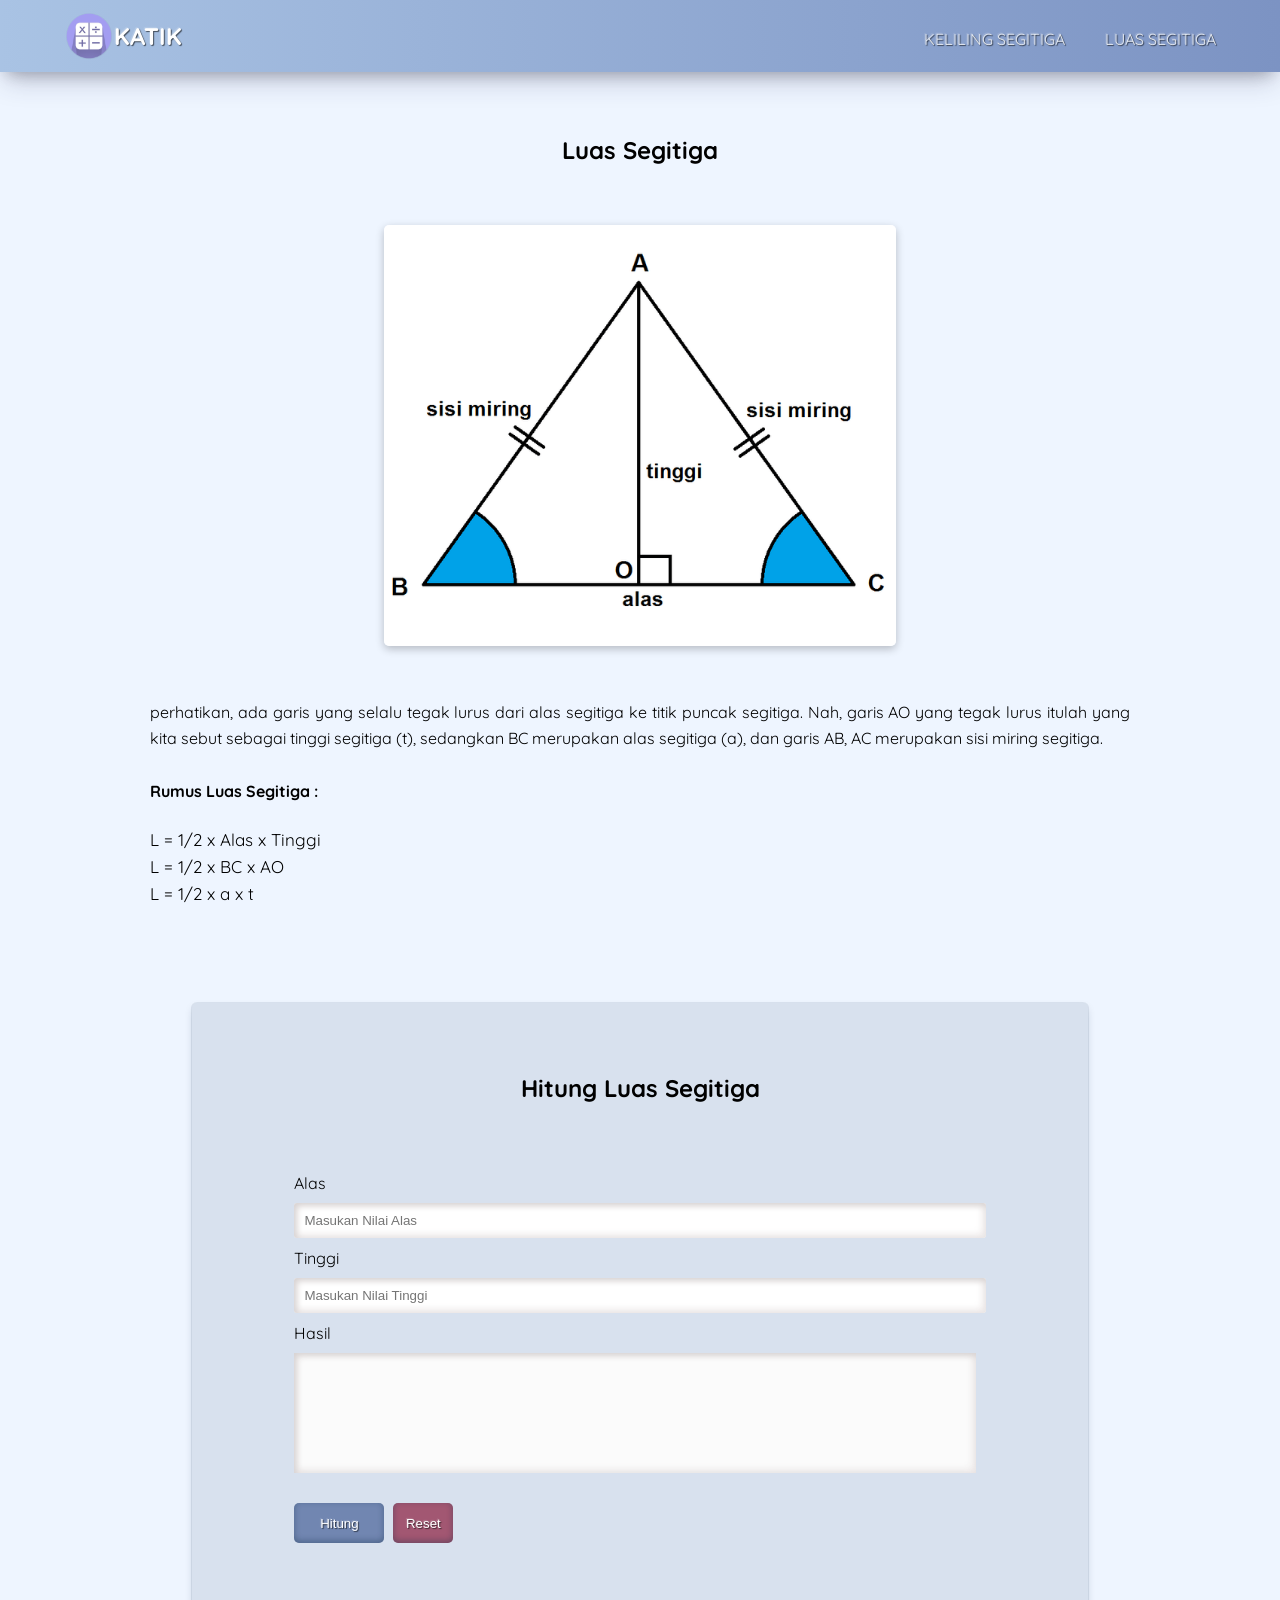
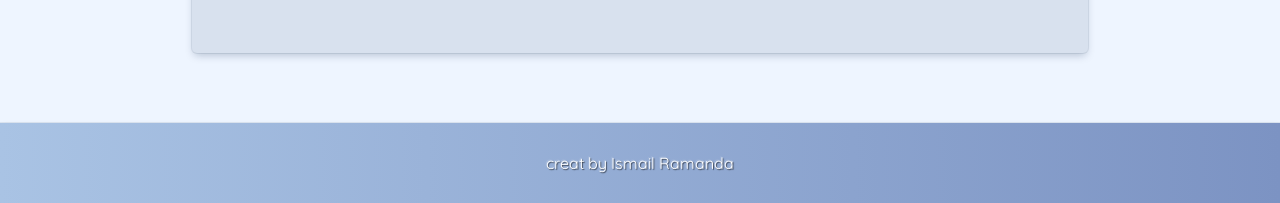
<file: index.html>
<!DOCTYPE html>
<html lang="en">

<head>
    <meta charset="UTF-8">
    <meta name="viewport" content="width=device-width, initial-scale=1.0">
    <title>KATIK</title>
    <link rel="stylesheet" href="CSS/style.css">
    <link rel="preconnect" href="https://fonts.googleapis.com">
    <link rel="preconnect" href="https://fonts.gstatic.com" crossorigin>
    <link href="https://fonts.googleapis.com/css2?family=Quicksand:wght@400;700&display=swap" rel="stylesheet">
</head>

<body>
    <header>
        <section class="logo">
            <img src="assets/logo.png" alt="Logo Katik">
            <h2>KATIK</h2>
        </section>
        <nav>
            <a href="index2.html">KELILING SEGITIGA</a>
            <a href="index.html">LUAS SEGITIGA</a>
            <section class="menu-toggle">
                <input type="checkbox" name="" id="" />
                <span></span>
                <span></span>
                <span></span>
            </section>
        </nav>
    </header>


    <section class="content">
        <h1> Luas Segitiga</h1>
        <article>
            <img src="assets/segitiga.jpg" alt="Luas Segitiga">
            <section class="description">
                <p> perhatikan, ada garis yang selalu tegak lurus dari alas segitiga ke titik puncak
                    segitiga.
                    Nah, garis AO yang tegak lurus itulah yang kita sebut sebagai tinggi segitiga (t), sedangkan BC
                    merupakan
                    alas segitiga (a), dan garis AB, AC merupakan sisi miring segitiga.
                </p>
                <ul>
                    <h4>Rumus Luas Segitiga :</h4>
                    <li>L = 1/2 x Alas x Tinggi</li>
                    <li>L = 1/2 x BC x AO</li>
                    <li>L = 1/2 x a x t</li>
                </ul>
            </section>

        </article>

        <main>
            <h2>Hitung Luas Segitiga</h2>
            <form action="">
                <label for="">Alas </label>
                <input id="alas" type="number" placeholder="Masukan Nilai Alas">
                <label for="">Tinggi </label>
                <input id="tinggi" type="number" placeholder="Masukan Nilai Tinggi">
                <label for="">Hasil</label>
                <section id="output"></section>
            </form>
            <button type="button" type="number" id="hitung">Hitung</button>
            <button type="button" id="reset">Reset</button>
        </main>
    </section>

    <footer>
        <a href="">creat by Ismail Ramanda</a>
    </footer>
    <script src="js/script.js"></script>
</body>

</html>
</file>
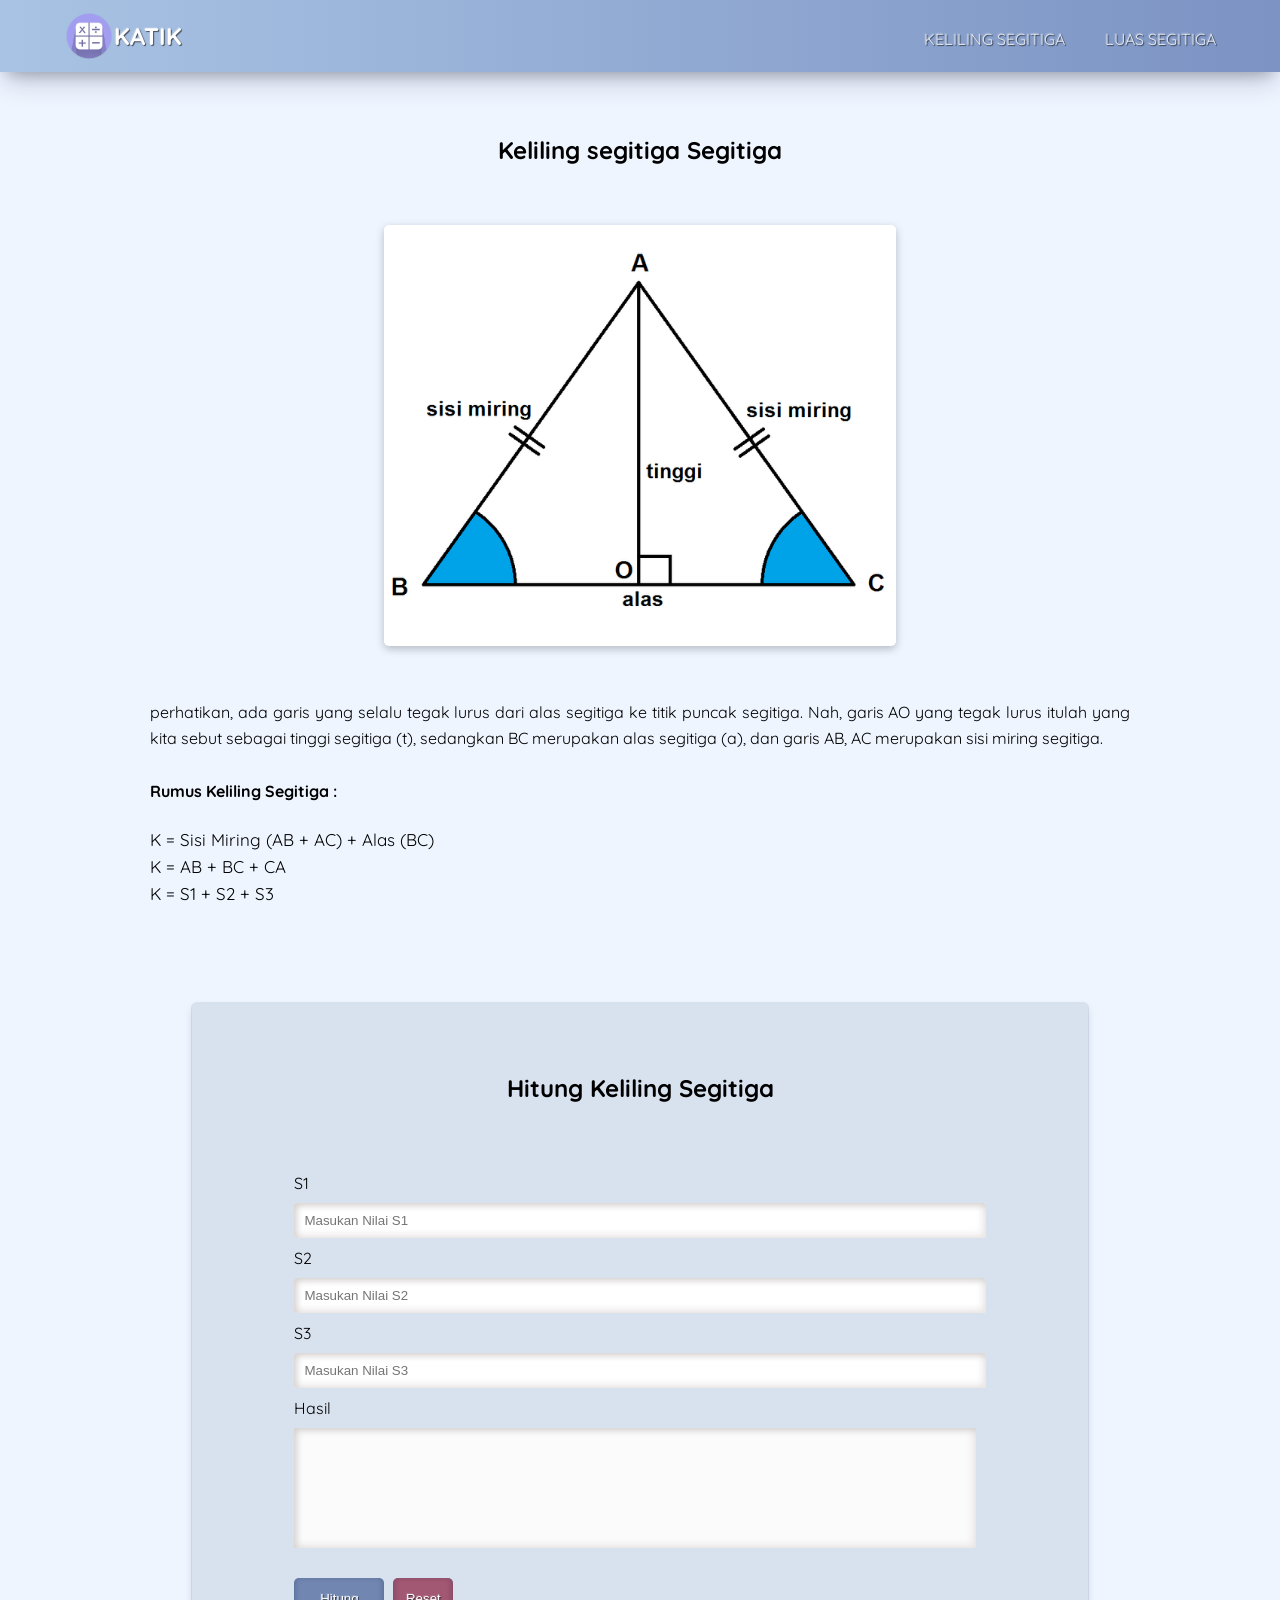
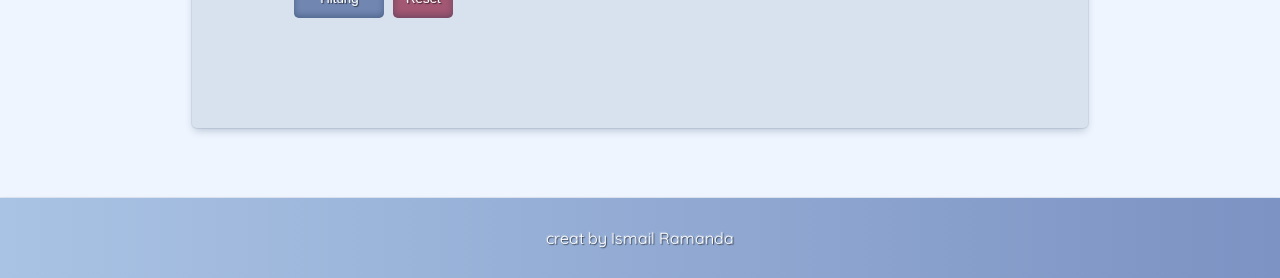
<file: index2.html>
<!DOCTYPE html>
<html lang="en">

<head>
    <meta charset="UTF-8">
    <meta name="viewport" content="width=device-width, initial-scale=1.0">
    <title>KATIK</title>
    <link rel="stylesheet" href="CSS/style.css">
    <link rel="preconnect" href="https://fonts.googleapis.com">
    <link rel="preconnect" href="https://fonts.gstatic.com" crossorigin>
    <link href="https://fonts.googleapis.com/css2?family=Quicksand:wght@400;700&display=swap" rel="stylesheet">
</head>

<body>
    <header>
        <section class="logo">
            <img src="assets/logo.png" alt="Logo Katik">
            <h2>KATIK</h2>
        </section>
        <nav class="reverse">
            <a href="index.html">LUAS SEGITIGA</a>
            <a href="index2.html">KELILING SEGITIGA</a>
            <section class="menu-toggle">
                <input type="checkbox" name="" id="" />
                <span></span>
                <span></span>
                <span></span>
            </section>
        </nav>
    </header>


    <section class="content">
        <h1> Keliling segitiga Segitiga</h1>
        <article>
            <img src="assets/segitiga.jpg" alt="Luas Segitiga">
            <section class="description">
                <p> perhatikan, ada garis yang selalu tegak lurus dari alas segitiga ke titik puncak
                    segitiga.
                    Nah, garis AO yang tegak lurus itulah yang kita sebut sebagai tinggi segitiga (t), sedangkan BC
                    merupakan
                    alas segitiga (a), dan garis AB, AC merupakan sisi miring segitiga.
                </p>
                <ul>
                    <h4>Rumus Keliling Segitiga :</h4>
                    <li>K = Sisi Miring (AB + AC) + Alas (BC)</li>
                    <li>K = AB + BC + CA</li>
                    <li>K = S1 + S2 + S3</li>
                </ul>
            </section>

        </article>

        <main>
            <h2>Hitung Keliling Segitiga</h2>
            <form action="">
                <label for="">S1</label>
                <input id="nilaiS1" type="number" placeholder="Masukan Nilai S1">
                <label for="">S2 </label>
                <input id="nilaiS2" type="number" placeholder="Masukan Nilai S2">
                <label for="">S3</label>
                <input id="nilaiS3" type="number" placeholder="Masukan Nilai S3">
                <label for="">Hasil</label>
                <section id="output"></section>
            </form>
            <button type="button" type="number" id="hitung">Hitung</button>
            <button type="button" id="reset">Reset</button>
        </main>
    </section>

    <footer>
        <a href="">creat by Ismail Ramanda</a>
    </footer>


    <script src="js/script.js"></script>
</body>

</html>
</file>
<file: CSS/style.css>
body{
    background-color:#EEF5FF;
    font-family: 'Quicksand', sans-serif;
    margin:0;
}
/* bagian header */
header{
position: fixed ;
width: 100%;
display:flex;
align-items: last baseline;
justify-content: space-between;
box-sizing: border-box;
padding: 0.1vw 5vw;
background: linear-gradient(to right, #a9c3e4,#7C93C3);
box-shadow: rgba(50, 50, 93, 0.25) 0px 13px 27px -5px, rgba(0, 0, 0, 0.3) 0px 8px 16px -8px;
}

.logo{
    display: flex;
}
header img{
    margin-top: 10px;
    display: flex;
    background-size: cover;
    height: 50px;
    text-align: center; 
    position: relative;
}

header h2{
    color: rgb(255, 255, 255);
  text-shadow: -1px -1px 1px rgba(255, 255, 255, 0.2), 
               1px 1px 1px rgba(0, 0, 0, 0.6);
}
nav{
    display: flex;
    gap: 40px;
}

nav.reverse{
    display: flex;
    flex-direction: row-reverse;
    gap: 40px;
}
nav a{
    color: #e1e6ed;
    text-decoration: none;
    text-shadow: -1px -1px 1px rgba(255, 255, 255, 0.2), 
               1px 1px 1px rgba(0, 0, 0, 0.6);
}

nav a:hover::after{
    content: '';
    display: block;
    border-bottom: 2px solid  #4d4e4f;
    width:50%;
   margin: auto;
}

nav a:hover{
    font-weight: 100;
    color: #000000;
}


.menu-toggle {
    display: none;
    flex-direction: column;
    height: 19px;
    justify-content: space-between;
    position: relative;
  }
  .menu-toggle input {
    position: absolute;
    width: 42px;
    height: 25px;
    left: -7px;
    top: -3px;
    opacity: 0;
    cursor: pointer;
    z-index: 2;
  }
  
  .menu-toggle span {
    display: block;
    width: 28px;
    height: 3px;
    background-color: rgb(3, 17, 25);
    border-radius: 3px;
    transition: all 0.5s;
  }
  
  /* hamburger menu animation */
  .menu-toggle span:nth-child(2) {
    transform-origin: 0 0;
  }
  
  .menu-toggle span:nth-child(4) {
    transform-origin: 0 100%;
  }
  
  .menu-toggle input:checked ~ span:nth-child(2) {
    transform: rotate(45deg) translate(-1px, -1px);
  }
  .menu-toggle input:checked ~ span:nth-child(4) {
    transform: rotate(-45deg) translate(-1px, 1px);
  }
  .menu-toggle input:checked ~ span:nth-child(3) {
    transform: scale(0);
  }

/* penutup header */



/* bagian Content */
.content{
    display: flex;
    flex-direction: column;
}

.content h1{

    text-align: center;
    margin:135px 0 30px 0;
    
}
article{
    display: flex;
    box-sizing: border-box;
    gap: 3vw;
    margin: 30px 100px 50px 160px;
}
article img{
    border-radius: 5px;
    width:500px;
    background-size: cover;
    box-shadow: 0px 3px 8px rgba(0, 0, 0, 0.24);
    -webkit-border-radius: 5px;
    -moz-border-radius: 5px;
    -ms-border-radius: 5px;
    -o-border-radius: 5px;
}
.description{
    display: flex;
    flex-wrap: wrap;
    box-sizing: border-box;
    line-height: 1.6;
}

.description p{
    font-size: 16px;
    margin-top: 16px;
    text-align: justify;
    margin-right: 90px;
}
.description ul{
    margin-top: -100px;
   margin-left: -40px;
}

.description ul li{
    font-size: 17px;
    list-style-type: none;
}

main{
    margin:50px 15vw 30px 15vw;
    background-color: #d8e1ee;
    padding-bottom: 40px ;
    border-radius: 5px;
    box-shadow: rgba(9, 30, 66, 0.25) 0px 4px 8px -2px, rgba(9, 30, 66, 0.08) 0px 0px 0px 1px;
    -webkit-border-radius: 5px;
    -moz-border-radius: 5px;
    -ms-border-radius: 5px;
    -o-border-radius: 5px;
}

main h2{
    text-align: center;
   margin: 70px 0;
}
form{
    gap: 10px;
    display: flex;
    flex-flow: column;
    margin: 30px 8vw;
}

input{
    padding: 10px;
    box-shadow: rgb(215, 210, 210) 3px 3px 6px 0px inset, rgba(235, 231, 231, 0.907) -3px -3px 6px 1px inset;
    border: none;
    border-radius:3px ;
    -webkit-border-radius:3px ;
    -moz-border-radius:3px ;
    -ms-border-radius:3px ;
    -o-border-radius:3px ;
    text-decoration: none;
}


main button{
    border-radius: 5px;
    border: none;
    margin-bottom: 70px;
    box-shadow: rgba(50, 50, 93, 0.25) 0px 50px 100px -20px, rgba(0, 0, 0, 0.3) 0px 30px 60px -30px, rgba(10, 37, 64, 0.35) 0px -2px 6px 0px inset;
    -webkit-border-radius: 5px;
    -moz-border-radius: 5px;
    -ms-border-radius: 5px;
    -o-border-radius: 5px;
}

#output{
    padding:20px 0 0 60px;
    height: 100px;
    width:90%;
    box-shadow: rgb(215, 210, 210) 3px 3px 6px 0px inset, rgba(235, 231, 231, 0.907) -3px -3px 6px 1px inset;
    background-color: #fbfbfb;
}
#hitung{
    height: 40px;
    width: 90px;
    margin: 0 5px 0 8vw;
    background-color: #7186b1;
    color: rgb(255, 255, 255);
    text-shadow: -1px -1px 1px rgba(255, 255, 255, 0.2), 
               1px 1px 1px rgba(0, 0, 0, 0.6);
}

#reset{
    height: 40px;
    width: 60px;
    background-color: #A25772;
    color: rgb(255, 255, 255);
  text-shadow: -1px -1px 1px rgba(255, 255, 255, 0.2), 
               1px 1px 1px rgba(0, 0, 0, 0.6);
}
/* penutup content */



/* bagian footer */
footer{
    margin: 40px 0 0 0;
    padding: 30px;
    box-shadow: rgba(9, 30, 66, 0.25) 0px 4px 8px -2px, rgba(9, 30, 66, 0.08) 0px 0px 0px 1px;
    justify-content: center;
    display: flex;
    background: linear-gradient(to right, #a9c3e4,#7C93C3);
}
footer a{
    color: rgb(255, 255, 255);
  text-shadow: -1px -1px 1px rgba(255, 255, 255, 0.2), 
               1px 1px 1px rgba(0, 0, 0, 0.6);
    text-decoration: none;
}
/* penutup footer */




/* Responsive  web*/

@media (max-width: 1280px) {


    article{
       
        flex-direction: column;
        align-items: center;
        margin: 30px 100px;
    }
    article img{
       width:40vw;
    }

    .description{
        margin: 0 50px;
    }
    .description p{
        margin-right: 0;
    }
    .description ul{
        margin-top: -10px;
    }

}


@media (max-width:800px) {
   
    article{
       
        flex-direction: column;
        align-items: center;
        margin: 30px 60px;
    }
    article img{
       width:50vw;
    }

    .description{
        margin: 0 50px;
    }
    .description p{
        margin-right: 0;
    }
    .description ul{
        margin-top: -10px;
    }
    #output{
        padding:20px 0 0 10px;
        width:90%;
    }
    
}

@media (max-width: 600px) {
    .logo {
        width: 10px;
    }
    
    nav{
        text-align: center;
        flex-direction: row-reverse;
    }
    
    nav a:hover::after{
        width:20%;
    }

    nav a {
    position: absolute;
    right: 0;
    top: 70px;
    height: 0px;
    width: 100%;
    padding: 40px 0;
    align-items: center;
    background: linear-gradient(to bottom, #a9c3e4,#7C93C3);
    z-index: -1;
    transition: 1s;
    opacity: 0;
    transform: translatex(100%);
    -webkit-transform: translatex(100%);
    -moz-transform: translatex(100%);
    -ms-transform: translatex(100%);
    -o-transform: translatex(100%);
}
    
    nav a.slide {
        color: black;
        transform:translateX(0);
        opacity: 0.8;
       
   }
    
      .menu-toggle {
        display: flex;
      }

    article{
       
        margin: 30px 45px;
    }
    article img{
       width:60vw;
    }

    .description{
        margin: 0;
    }
    
    main h2{
        font-size: 18px;
        text-align: center;
       margin: 50px 0;
    }
    main{
        margin:0 25px;
    }
    
    main button{
        margin-bottom: 40px;
    }
    #output{
        padding:20px 0 0 10px;
        width:90%;
    }
}
</file>
